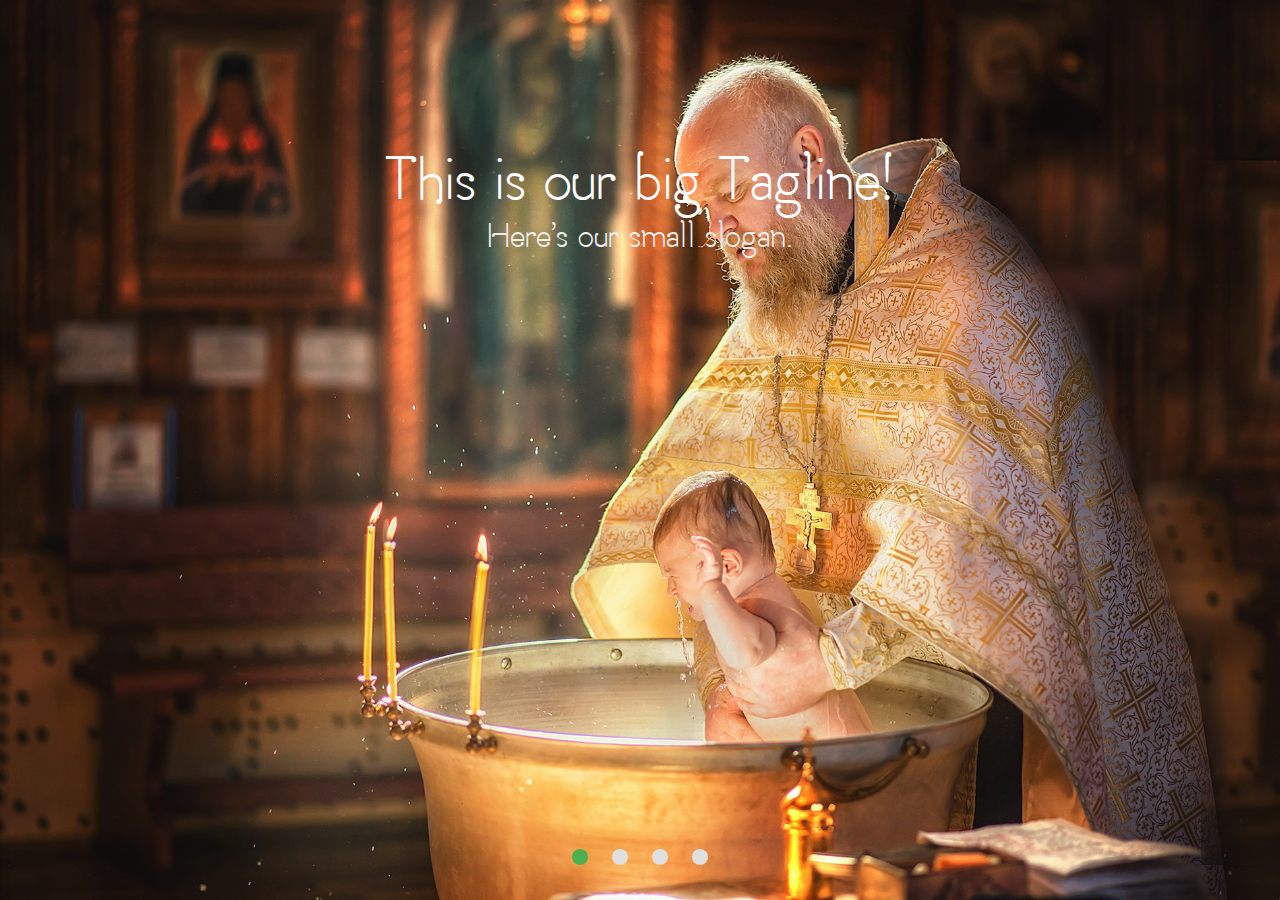
<file: gallery.html>
<!DOCTYPE html>
<html lang="en">
<head>
  <meta http-equiv="Content-Type" content="text/html; charset=UTF-8"/>
  <meta name="viewport" content="width=device-width, initial-scale=1, maximum-scale=1.0"/>
  <title>Ольга Папина</title>

    <!-- Font -->
    <!--<link href="https://fonts.googleapis.com/css?family=EB+Garamond|Marck+Script|Neucha|Underdog" rel="stylesheet">-->
    <!--<link href="fonts/10200.ttf" rel="stylesheet">-->
    <style>
        @font-face {
            font-family: "Amsdam cyr-lat";
            src: url(fonts/Amsdam.ttf);
        }
    </style>

    <!-- CSS  -->
    <link href="https://fonts.googleapis.com/icon?family=Material+Icons" rel="stylesheet">
    <link href="css/materialize.css" type="text/css" rel="stylesheet" media="screen,projection"/>
    <link href="css/style.css" type="text/css" rel="stylesheet" media="screen,projection"/>
    <!-- FavIcon -->
    <link rel="icon" href="images/favicon.ico" type="image/x-icon">
    <link rel="shortcut icon" href="images/favicon.ico" type="image/x-icon">
</head>
<body>

  <nav role="navigation">
    <div class="nav-wrapper container"><a id="logo-container" href="index.html" class="brand-logo">Ольга Папина <img src="images/logo.png" height="60px" align="center"/></a>
      <ul class="right hide-on-med-and-down">
        <li><a href="gallery.html">Галерея</a></li>
        <li><a href="#">Проекты</a></li>
        <li><a href="services.html">Услуги</a></li>
        <li><a href="#">Фотошкола</a></li>
      </ul>

      <ul id="nav-mobile" class="side-nav">
          <li><a href="gallery.html">Галерея</a></li>
          <li><a href="#">Проекты</a></li>
          <li><a href="services.html">Услуги</a></li>
          <li><a href="#">Фотошкола</a></li>
      </ul>
      <a href="#" data-activates="nav-mobile" class="button-collapse"><i class="material-icons">menu</i></a>
    </div>
  </nav>

  <div class="container">

      <div class="section">

          <div class="row">
              <h5>Галерея моих работ</h5>
              <div class="row">

                  <div class="slider fullscreen">
                      <ul class="slides">
                          <li>
                              <img src="images/13.jpg"> <!-- random image -->
                              <div class="caption center-align">
                                  <h3>This is our big Tagline!</h3>
                                  <h5 class="light grey-text text-lighten-3">Here's our small slogan.</h5>
                              </div>
                          </li>
                          <li>
                              <img src="images/12.jpg"> <!-- random image -->
                              <div class="caption left-align">
                                  <h3>Left Aligned Caption</h3>
                                  <h5 class="light grey-text text-lighten-3">Here's our small slogan.</h5>
                              </div>
                          </li>
                          <li>
                              <img src="images/20.jpg"> <!-- random image -->
                              <div class="caption right-align">
                                  <h3>Right Aligned Caption</h3>
                                  <h5 class="light grey-text text-lighten-3">Here's our small slogan.</h5>
                              </div>
                          </li>
                          <li>
                              <img src="images/31.jpg"> <!-- random image -->
                              <div class="caption center-align">
                                  <h3>This is our big Tagline!</h3>
                                  <h5 class="light grey-text text-lighten-3">Here's our small slogan.</h5>
                              </div>
                          </li>
                      </ul>
                  </div>

              </div>
          </div>

      </div>

  </div>

  <footer>
      <div class="container">
          <div class="row">

              <div class="col l6 s12">
                  <br/>
                  <h6 class="white-text">Обо мне</h6>
                  <p class="grey-text text-lighten-4"></p>
              </div>

              <div class="col l3 s12">
                  <p> </p>
                  <!--<h5 class="white-text">Settings</h5>-->
                  <!--<ul>-->
                  <!--<li><a class="white-text" href="#!">Link 1</a></li>-->
                  <!--<li><a class="white-text" href="#!">Link 2</a></li>-->
                  <!--<li><a class="white-text" href="#!">Link 3</a></li>-->
                  <!--<li><a class="white-text" href="#!">Link 4</a></li>-->
                  <!--</ul>-->
              </div>

              <div class="col l3 s12">
                  <br/>
                  <h6 class="white-text">Контакты</h6>
                  <ul>
                      <li><a class="white-text" href="">email</a></li>
                      <li><a class="white-text" href="">instagram</a></li>
                      <li><a class="white-text" href="">facebook</a></li>
                      <li><a class="white-text" href="">vkontakte</a></li>
                  </ul>
              </div>

          </div>
      </div>
      <div class="footer-copyright">
          <div class="container">
              Designed by <a class="orange-text text-lighten-3" href="http://zzconcept.ru">zzconcept</a>
              <br/>
              <br/>

          </div>
      </div>
  </footer>

  <!--  Scripts-->
  <script src="https://code.jquery.com/jquery-2.1.1.min.js"></script>
  <script src="js/materialize.js"></script>
  <script src="js/init.js"></script>
  <script>
      $(document).ready(function(){
          $('.slider').slider({full_width: true});
      });
  </script>

  </body>
</html>
</file>
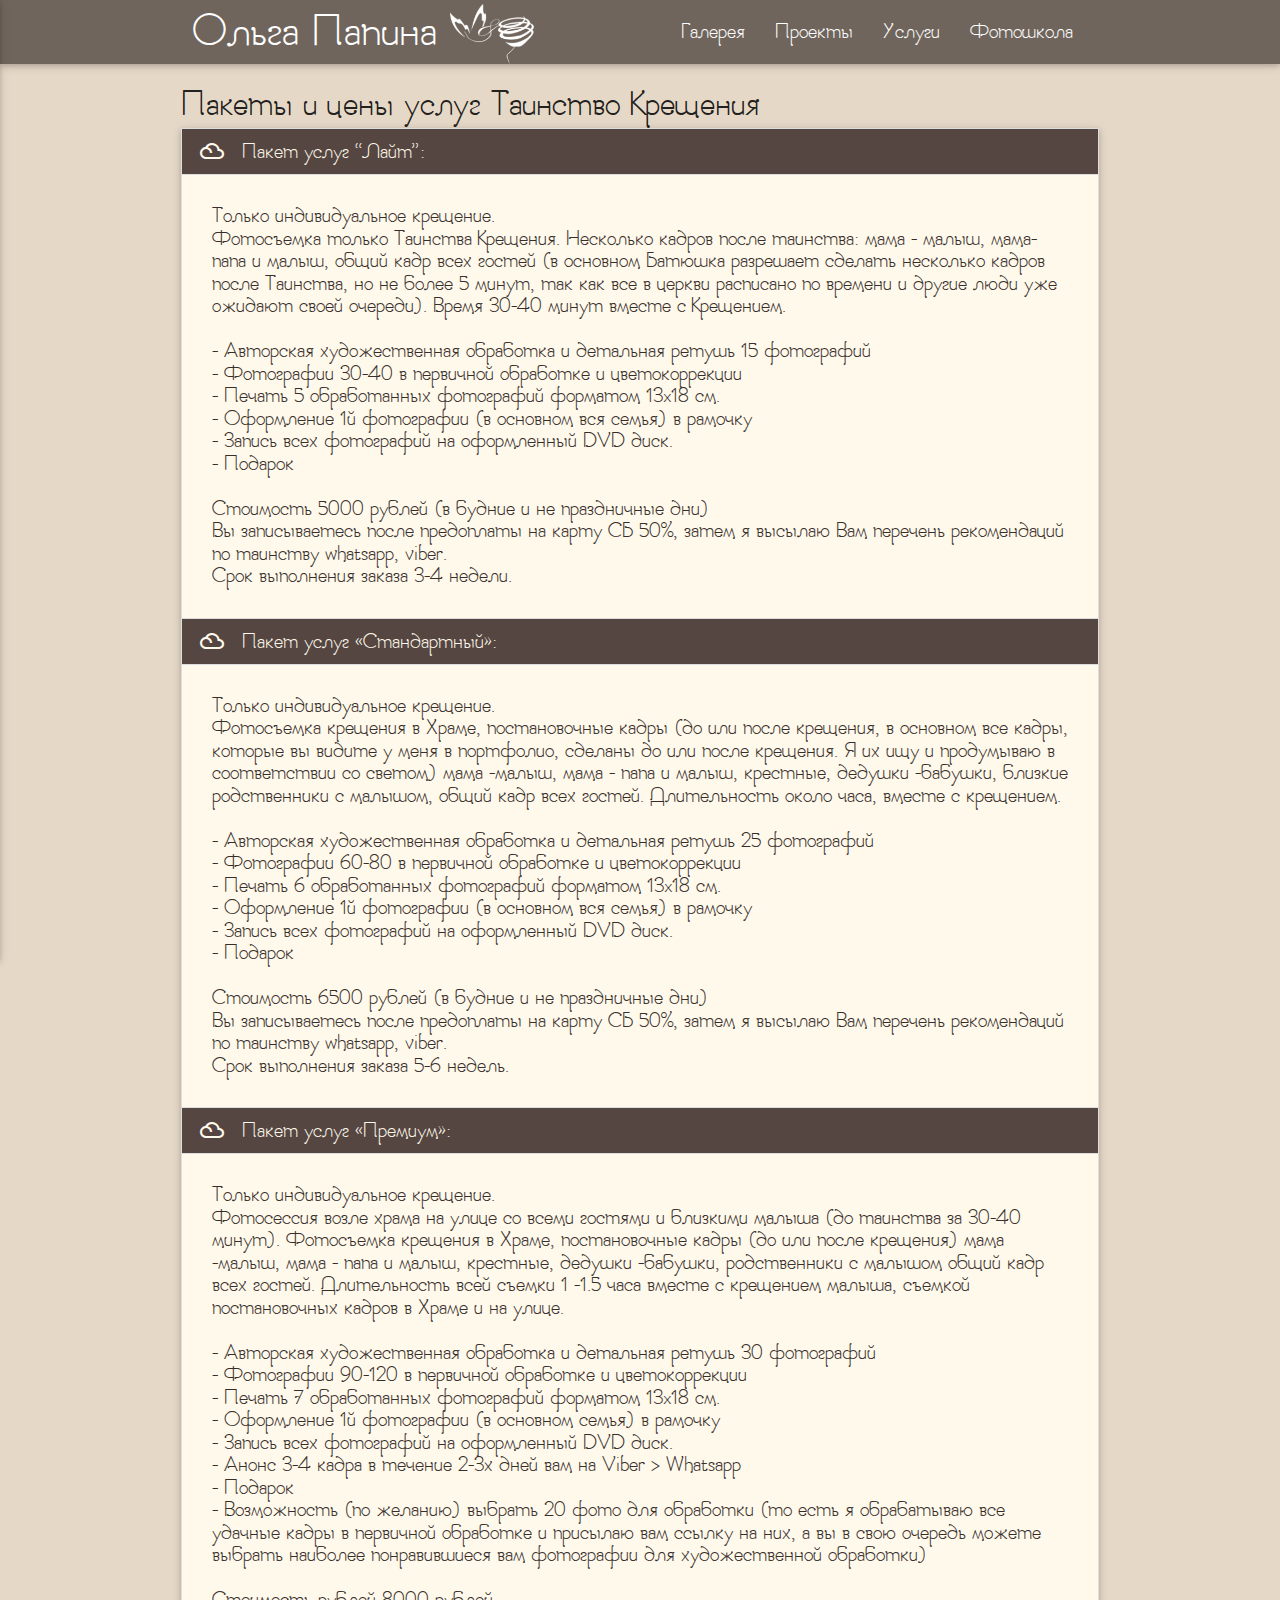
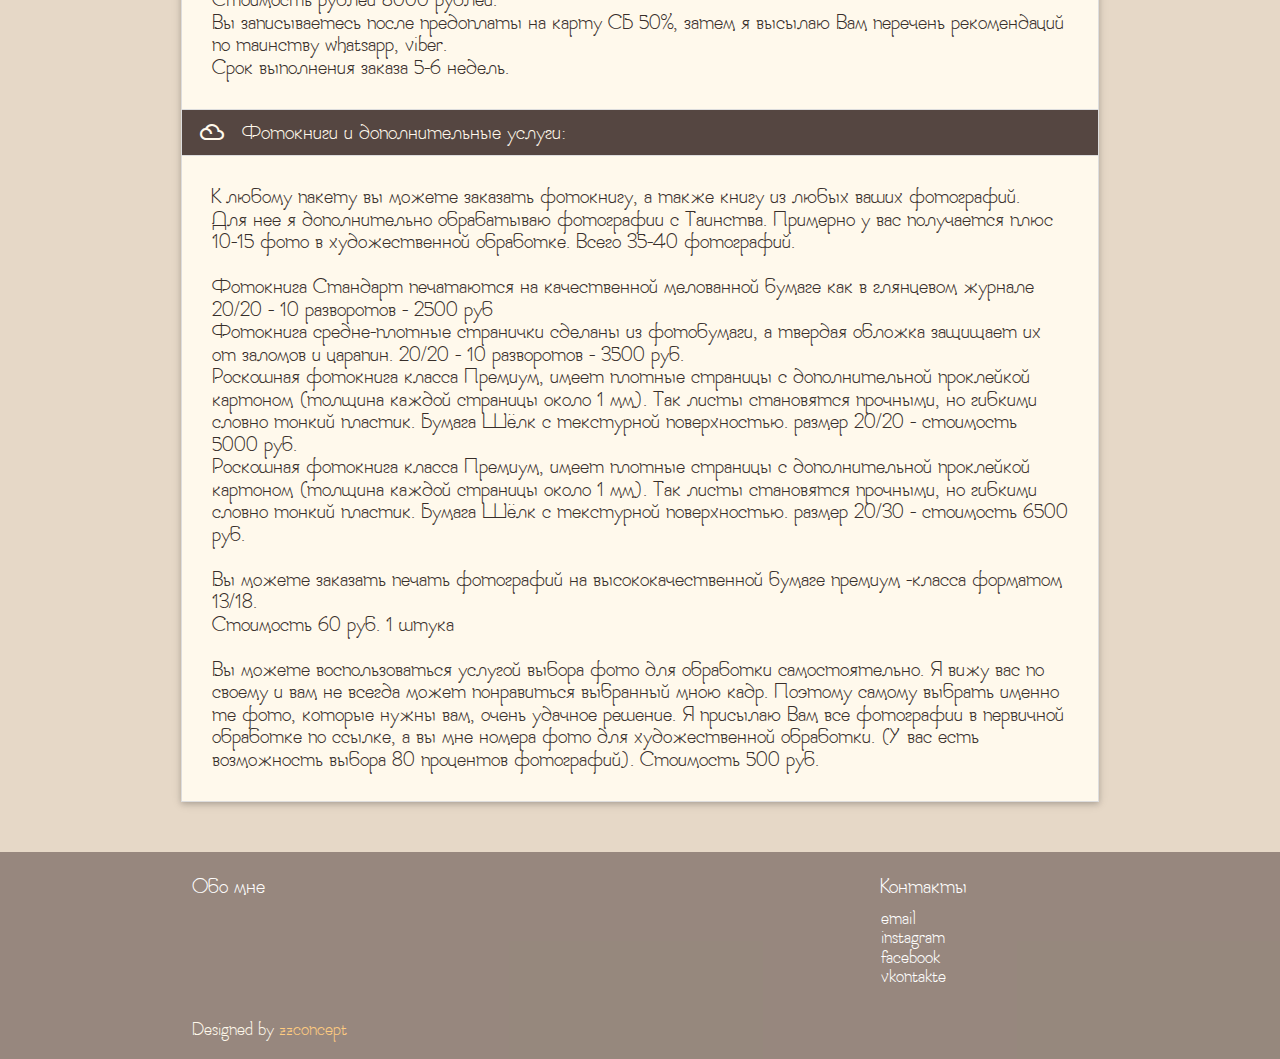
<file: services.html>
<!DOCTYPE html>
<html lang="en">
<head>
  <meta http-equiv="Content-Type" content="text/html; charset=UTF-8"/>
  <meta name="viewport" content="width=device-width, initial-scale=1, maximum-scale=1.0"/>
  <title>Ольга Папина</title>

    <!-- Font -->
    <!--<link href="https://fonts.googleapis.com/css?family=EB+Garamond|Marck+Script|Neucha|Underdog" rel="stylesheet">-->
    <!--<link href="fonts/10200.ttf" rel="stylesheet">-->
    <style>
        @font-face {
            font-family: "Amsdam cyr-lat";
            src: url(fonts/Amsdam.ttf);
        }
    </style>

    <!-- CSS  -->
    <link href="https://fonts.googleapis.com/css?family=Marck+Script" rel="stylesheet">
    <link href="https://fonts.googleapis.com/icon?family=Material+Icons" rel="stylesheet">
    <link href="css/materialize.css" type="text/css" rel="stylesheet" media="screen,projection"/>
    <link href="css/style.css" type="text/css" rel="stylesheet" media="screen,projection"/>
    <!-- FavIcon -->
    <link rel="icon" href="images/favicon.ico" type="image/x-icon">
    <link rel="shortcut icon" href="images/favicon.ico" type="image/x-icon">
</head>
<body>

  <nav role="navigation">
    <div class="nav-wrapper container"><a id="logo-container" href="index.html" class="brand-logo">Ольга Папина <img src="images/logo.png" height="60px" align="center"/></a>
      <ul class="right hide-on-med-and-down">
        <li><a href="gallery.html">Галерея</a></li>
        <li><a href="#">Проекты</a></li>
        <li><a href="#">Услуги</a></li>
        <li><a href="#">Фотошкола</a></li>
      </ul>

      <ul id="nav-mobile" class="side-nav">
          <li><a href="gallery.html">Галерея</a></li>
          <li><a href="#">Проекты</a></li>
          <li><a href="#">Услуги</a></li>
          <li><a href="#">Фотошкола</a></li>
      </ul>
      <a href="#" data-activates="nav-mobile" class="button-collapse"><i class="material-icons">menu</i></a>
    </div>
  </nav>

  <div class="container">
      <div class="section">
      <div class="row">

          <h5>Пакеты и цены услуг Таинство Крещения</h5>

          <ul class="collapsible" data-collapsible="expandable">
              <li>
                  <div class="collapsible-header active"><i class="material-icons">filter_drama</i>Пакет услуг  “Лайт”:</div>
                  <div class="collapsible-body">
                          <p>
                              Только индивидуальное крещение.<br/>
                              Фотосъемка только Таинства Крещения. Несколько кадров после таинства: мама - малыш, мама-папа и малыш, общий кадр всех гостей (в основном Батюшка разрешает сделать несколько кадров после Таинства, но не более 5 минут, так как все в церкви расписано по времени и другие люди уже ожидают своей очереди).
                              Время 30-40 минут вместе с Крещением.<br/><br/>
                              - Авторская художественная обработка и детальная ретушь 15 фотографий<br/>
                              - Фотографии 30-40 в первичной обработке и цветокоррекции<br/>
                              - Печать 5 обработанных фотографий форматом 13×18 см.<br/>
                              - Оформление 1й фотографии (в основном вся семья) в рамочку<br/>
                              - Запись всех фотографий  на оформленный DVD диск.<br/>
                              - Подарок<br/><br/>
                              Стоимость 5000 рублей (в будние и не праздничные дни)<br/>
                              Вы записываетесь после предоплаты на карту СБ 50%, затем я высылаю Вам перечень рекомендаций по таинству whatsapp, viber.<br/>
                              Срок выполнения заказа 3-4 недели.<br/>
                          </p>
                  </div>
              </li>
              <li>
                  <div class="collapsible-header active"><i class="material-icons">filter_drama</i>Пакет услуг «Стандартный»: </div>
                  <div class="collapsible-body">
                          <p>
                              Только индивидуальное крещение.<br/>
                              Фотосъемка крещения в Храме, постановочные кадры (до или после крещения, в основном все кадры, которые вы видите у меня в портфолио, сделаны до или после крещения. Я их ищу и продумываю в соответствии со светом) мама -малыш, мама - папа и малыш, крестные, дедушки -бабушки, близкие родственники с малышом, общий кадр всех гостей. Длительность около часа, вместе с крещением.<br/><br/>
                              - Авторская художественная обработка и детальная ретушь 25 фотографий<br/>
                              - Фотографии 60-80 в первичной обработке и цветокоррекции<br/>
                              - Печать 6 обработанных фотографий форматом 13×18 см.<br/>
                              - Оформление 1й фотографии (в основном вся семья) в рамочку<br/>
                              - Запись всех фотографий  на оформленный DVD диск.<br/>
                              - Подарок<br/><br/>
                              Стоимость 6500 рублей (в будние и не праздничные дни)<br/>
                              Вы записываетесь после предоплаты на карту СБ 50%, затем я высылаю Вам перечень рекомендаций по таинству whatsapp, viber.<br/>
                              Срок выполнения заказа 5-6 недель.<br/>
                          </p>
                  </div>
              </li>
              <li>
                  <div class="collapsible-header active"><i class="material-icons">filter_drama</i>Пакет услуг «Премиум»:</div>
                  <div class="collapsible-body">
                          <p>
                              Только индивидуальное крещение.<br/>
                              Фотосессия возле храма на улице со всеми гостями и близкими малыша (до таинства за 30-40 минут).
                              Фотосъемка крещения в Храме, постановочные кадры (до или после крещения) мама -малыш, мама - папа и малыш, крестные, дедушки -бабушки, родственники с малышом общий кадр всех гостей.
                              Длительность всей съемки 1 -1.5 часа вместе с крещением малыша, съемкой постановочных кадров в Храме и на улице.<br/><br/>
                              - Авторская художественная обработка и детальная ретушь 30 фотографий<br/>
                              - Фотографии 90-120 в первичной обработке и цветокоррекции<br/>
                              - Печать 7 обработанных фотографий форматом 13×18 см.<br/>
                              - Оформление 1й фотографии (в основном семья) в рамочку<br/>
                              - Запись всех фотографий на оформленный DVD диск.<br/>
                              - Анонс 3-4 кадра в течение 2-3х дней вам на Viber > Whatsapp<br/>
                              - Подарок<br/>
                              - Возможность (по желанию) выбрать 20 фото для обработки (то есть я обрабатываю все удачные кадры в первичной обработке и присылаю вам ссылку на них, а вы в свою очередь можете выбрать наиболее понравившиеся вам фотографии для художественной обработки)<br/><br/>

                              Стоимость  рублей 8000 рублей.<br/>
                              Вы записываетесь после предоплаты на карту СБ 50%, затем я высылаю Вам перечень рекомендаций по таинству whatsapp, viber.<br/>
                              Срок выполнения заказа 5-6 недель.<br/>
                          </p>
                  </div>
              </li>
              <li>
                  <div class="collapsible-header active"><i class="material-icons">filter_drama</i>Фотокниги и дополнительные услуги:</div>
                  <div class="collapsible-body">
                      <p>
                          К любому пакету вы можете заказать фотокнигу, а также книгу из любых ваших фотографий.<br/>
                          Для нее я дополнительно обрабатываю фотографии с Таинства. Примерно у вас получается плюс 10-15 фото в художественной обработке. Всего 35-40 фотографий.<br/><br/>
                          Фотокнига  Стандарт печатаются на качественной мелованной бумаге как в глянцевом журнале 20/20 - 10 разворотов - 2500 руб<br/>
                          Фотокнига средне-плотные странички сделаны из фотобумаги, а твердая обложка защищает их от заломов и царапин. 20/20 - 10 разворотов - 3500 руб.<br/>
                          Роскошная фотокнига класса Премиум, имеет плотные страницы с дополнительной проклейкой картоном (толщина каждой страницы около 1 мм). Так листы становятся прочными, но гибкими словно тонкий пластик. Бумага Шёлк с текстурной поверхностью.
                          размер 20/20 - стоимость 5000 руб.<br/>
                          Роскошная фотокнига класса Премиум, имеет плотные страницы с дополнительной проклейкой картоном (толщина каждой страницы около 1 мм). Так листы становятся прочными, но гибкими словно тонкий пластик. Бумага Шёлк с текстурной поверхностью.
                          размер  20/30 - стоимость 6500 руб.<br/><br/>
                          Вы можете заказать печать фотографий на высококачественной бумаге премиум -класса форматом 13/18.<br/>
                          Стоимость 60 руб. 1 штука<br/><br/>
                          Вы можете воспользоваться услугой выбора фото для обработки самостоятельно. Я вижу вас по своему и вам не всегда может понравиться выбранный мною кадр. Поэтому самому выбрать именно те фото, которые нужны вам, очень удачное решение.
                          Я присылаю Вам все фотографии в первичной обработке по ссылке, а вы мне номера фото для художественной обработки. (У вас есть возможность выбора 80 процентов фотографий).
                          Стоимость 500 руб.
                      </p>
                  </div>
              </li>

          </ul>

      </div>
      </div>
  </div>

  <footer>
    <div class="container">
      <div class="row">

        <div class="col l6 s12">
            <br/>
            <h6 class="white-text">Обо мне</h6>
            <p class="grey-text text-lighten-4"></p>
        </div>

          <div class="col l3 s12">
            <p> </p>
          <!--<h5 class="white-text">Settings</h5>-->
          <!--<ul>-->
            <!--<li><a class="white-text" href="#!">Link 1</a></li>-->
            <!--<li><a class="white-text" href="#!">Link 2</a></li>-->
            <!--<li><a class="white-text" href="#!">Link 3</a></li>-->
            <!--<li><a class="white-text" href="#!">Link 4</a></li>-->
          <!--</ul>-->
        </div>

        <div class="col l3 s12">
            <br/>
            <h6 class="white-text">Контакты</h6>
            <ul>
                <li><a class="white-text" href="">email</a></li>
                <li><a class="white-text" href="">instagram</a></li>
                <li><a class="white-text" href="">facebook</a></li>
                <li><a class="white-text" href="">vkontakte</a></li>
            </ul>
        </div>

      </div>
    </div>
    <div class="footer-copyright">
      <div class="container">
          Designed by <a class="orange-text text-lighten-3" href="http://zzconcept.ru">zzconcept</a>
          <br/>
          <br/>

      </div>
    </div>
  </footer>

  <!--  Scripts-->
  <script src="https://code.jquery.com/jquery-2.1.1.min.js"></script>
  <script src="js/materialize.js"></script>
  <script src="js/init.js"></script>
  <script>
      $(document).ready(function(){
          $('.carousel').carousel();
      });
  </script>

  </body>
</html>
</file>
<file: css/style.css>
/* Custom Stylesheet */
/**
 * Use this file to override Materialize files so you can update
 * the core Materialize files in the future
 *
 * Made By MaterializeCSS.com
 */

html {
    /*
    font-family: 'Marck Script', cursive;
    font-family: 'Neucha', cursive;
    font-family: 'EB Garamond', serif;
    font-family: 'Underdog', cursive; */
    font-family: "Amsdam cyr-lat", sans-serif;
    background-color: #e6d8c7;
}

nav {
    background-color: #372e2a;
    background-color: rgba(55, 46, 42, 0.68);
    color: #fff9ec;
}

footer {
    background-color: rgba(85, 70, 65, 0.55);
    color: #fff9ec;
    font-size: small;
}

.collapsible-header {
    background-color: #554641;
    color: #fff9ec;
}

.collapsible-body {
    background-color: #fff9ec;
    color: #372e2a;
}

.icon-block {
    padding: 0 15px;
}
.icon-block .material-icons {
	font-size: inherit;
}
</file>
